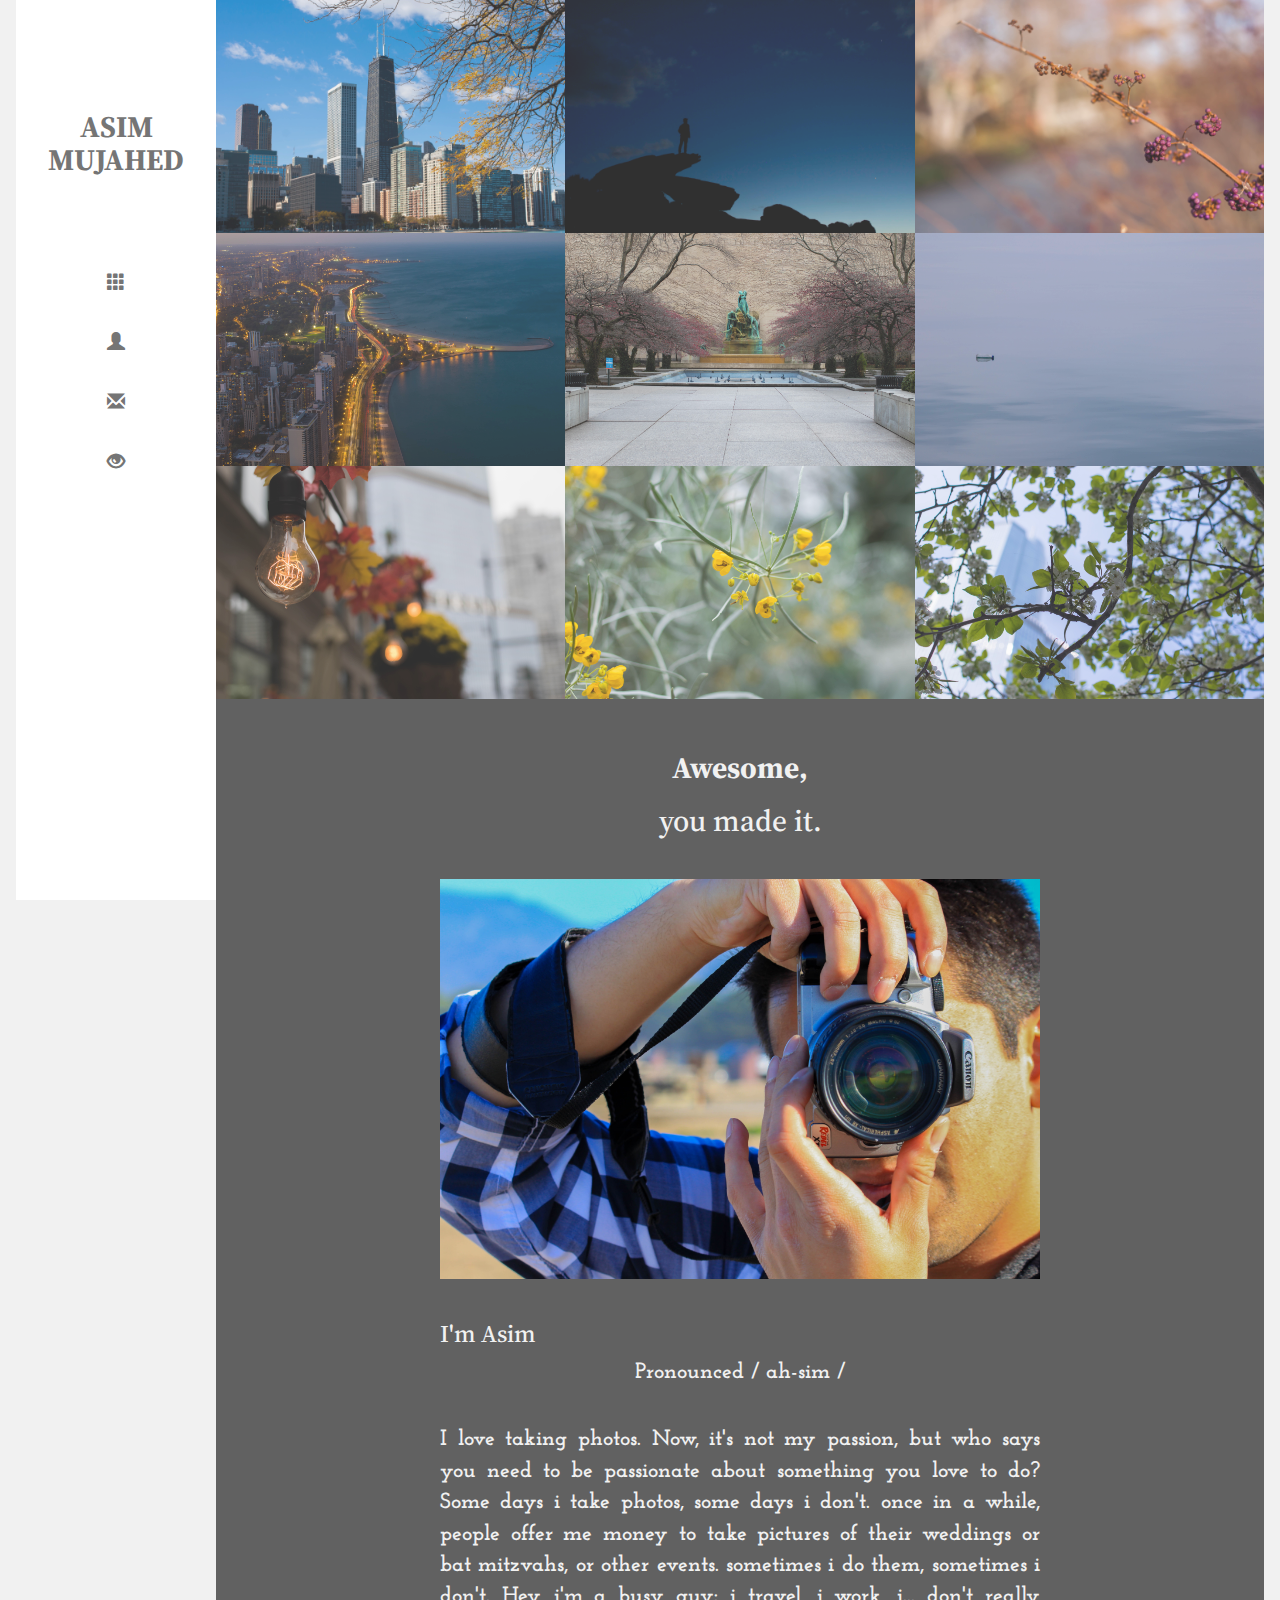
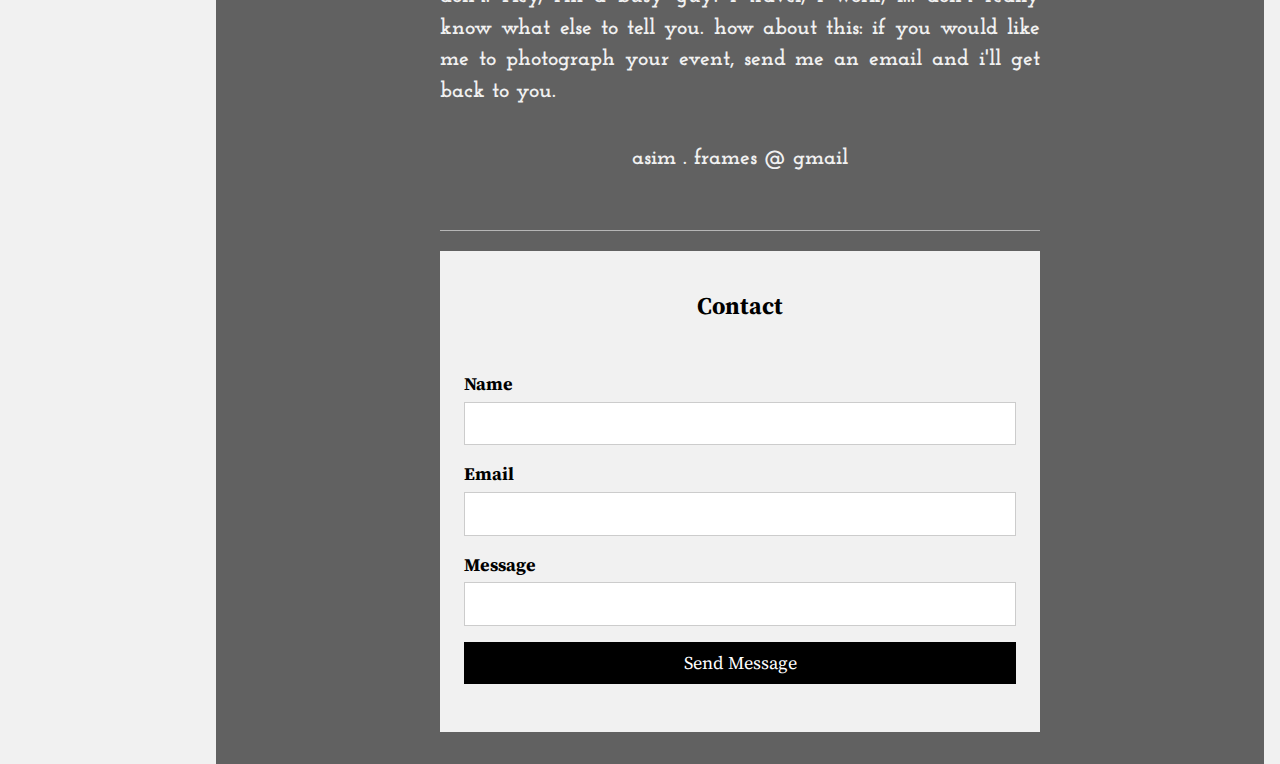
<file: index.html>
<!DOCTYPE html>
<html>
<title>Asim Mujahed</title>
<meta charset="UTF-8">
<meta name="viewport" content="width=device-width, initial-scale=1">
<link rel="stylesheet" href="https://www.w3schools.com/w3css/4/w3.css">
<link href="https://fonts.googleapis.com/css?family=Josefin+Slab|Source+Serif+Pro" rel="stylesheet">
  <link rel="stylesheet" href="https://maxcdn.bootstrapcdn.com/bootstrap/3.3.7/css/bootstrap.min.css" integrity="sha384-BVYiiSIFeK1dGmJRAkycuHAHRg32OmUcww7on3RYdg4Va+PmSTsz/K68vbdEjh4u" crossorigin="anonymous">

<style>
body,h1,h2,h3,h4,h5 {font-family: 'Source Serif Pro', serif;}
body, h4 {font-size: 24px}
body, h3 {font-size: 30px}
body, button {font-size: 18px}
body, label {font-size: 18px}*

.w3-third img{margin-bottom: 0px; opacity: 0.8; cursor: pointer}
.w3-third img:hover{opacity: 5}
body p {font-family: 'Josefin Slab', serif; font-weight:bold; font-size: 22px;}
</style>



<body class="w3-light-grey w3-container w3-content" style="max-width:1600px">

<!-- Sidebar/menu -->
<nav class="w3-sidebar w3-bar-block w3-white w3-animate-left w3-text-grey w3-collapse w3-top w3-center"  style="z-index:3;width:200px;font-weight:bold" id="mySidebar"><br>
  <h3 class="w3-padding-64 w3-center"><b>ASIM<br>MUJAHED</b></h3>
  <a href="javascript:void(0)" onclick="w3_close()" class="w3-bar-item w3-button w3-padding w3-hide-large">CLOSE</a>


  <a href="index.html#" onclick="w3_close()" class="w3-bar-item w3-button">
    <span class="glyphicon glyphicon-th btn-lg" aria-hidden="true"></span>
  </a>


  <a href="index.html#about" onclick="w3_close()" class="w3-bar-item w3-button">
    <span class="glyphicon glyphicon-user btn-lg" aria-hidden="true"></span>
  </a>

  <a href="index.html#contact" onclick="w3_close()" class="w3-bar-item w3-button">
    <span class="glyphicon glyphicon-envelope btn-lg" aria-hidden="true"></span>
  </a>
  
      <a href="port.html" onclick="w3_close()" class="w3-bar-item w3-button">
    <span class="glyphicon glyphicon-eye-open btn-lg" aria-hidden="true"></span>
  </a>
</nav>

<!-- Top menu on small screens -->
<header class="w3-container w3-top w3-hide-large w3-white w3-xlarge w3-padding-16" ><!-- buttoncolor-->
  <span class="w3-left w3-padding">ASIM MUJAHED</span>
  <a href="javascript:void(0)" class="w3-right w3-button w3-white" onclick="w3_open()">☰</a>
</header>

<!-- Overlay effect when opening sidebar on small screens -->
<div class="w3-overlay w3-hide-large w3-animate-opacity" onclick="w3_close()" style="cursor:pointer" title="close side menu" id="myOverlay"></div>

<!-- !PAGE CONTENT! -->
<div class="w3-main" style="margin-left:200px">

  <!-- Push down content on small screens --> 
  <div class="w3-hide-large" style="margin-top:83px"></div>
  
  <!-- Photo grid -->
  <div class="w3-row">
    <div class="w3-third">

      <!-- <link rel="stylesheet" type="text/css" href="assets/images/style.css"> -->
      
      <img src="assets/images/IMG_8755.jpg" style="width:100%" onclick="onClick(this)" alt=""><!-- row1:col1 -->
      <img src="assets/images/4S4A4152.jpg" style="width:100%" onclick="onClick(this)" alt=""><!-- 2:1 -->
      <img src="assets/images/4S4A3994.jpg" style="width:100%" onclick="onClick(this)" alt=""><!-- 3:1 -->
    </div>

    <div class="w3-third">
      <img src="assets/images/IMG_6014.jpg" style="width:100%" onclick="onClick(this)" alt=""><!-- 1:1 -->
      <img src="assets/images/4S4A4531.jpg" style="width:100%" onclick="onClick(this)" alt=""><!-- 1:2 -->
      <img src="assets/images/4S4A0835.jpg" style="width:100%" onclick="onClick(this)" alt=""><!-- 1:3 -->
    </div>
    
    <div class="w3-third">
      <img src="assets/images/IMG_0354.jpg" style="width:100%" onclick="onClick(this)" alt=""><!-- 1:1 -->
      <img src="assets/images/4S4A4848.jpg" style="width:100%" onclick="onClick(this)" alt="">
      <img src="assets/images/4S4A2304.jpg" style="width:100%" onclick="onClick(this)" alt="">
    </div>
  </div>


  
  <!-- Modal for full size images on click-->
  <div id="modal01" class="w3-modal w3-black" style="padding-top:0" onclick="this.style.display='none'">
    <span class="w3-button w3-black w3-xlarge w3-display-topright">×</span>
    <div class="w3-modal-content w3-animate-zoom w3-center w3-transparent w3-padding-64">
      <img id="img01" class="w3-image">
      <p id="caption"></p>
    </div>
  </div>

  <!-- About section -->
  <div class="w3-container w3-dark-grey w3-center w3-text-light-grey w3-padding-32"  id="about">
    <h3><b>Awesome,</b></h3>
    <h2>you made it.</h2>

    <img src="assets/images/22040209664_7d3124aaf4_o-2.jpg.jpeg" alt="me." class="w3-image w3-padding-32 w3-right-align" width="600" height="650">
    <div class="w3-content w3-justify" style="max-width:600px">
      <h4>I'm Asim</h4>
      <p class="w3-center">Pronounced   / ah-sim /</p><br> 
      <p>I love taking photos. Now, it's not my passion, but who says you need to be passionate about something you love to do? Some days i take photos, some days i don't. once in a while, people offer me money to take pictures of their weddings or bat mitzvahs, or other events. sometimes i do them, sometimes i don't. Hey, i'm a busy guy: i travel, i work, i... don't really know what else to tell you. how about this: if you would like me to photograph your event, send me an email and i'll get back to you. 

      </p><br>
      <div class= "w3-center">
      <p> asim . frames @ gmail </p><br>
      </div>
<!--       <p>tel: 5353 35531</p> -->
      <hr class="w3-opacity">
      
  <!-- Contact section -->

  <div class="w3-container w3-light-grey w3-padding-32 w3-padding-large" id="contact">
    <div class="w3-content" style="max-width:600px">
      <h4 class="w3-center"><b>Contact</b></h4><br>
      <form action="mailto:someone@example.com" method="post" enctype="text/plain">
        <div class="w3-section">
          <label>Name</label>
          <input class="w3-input w3-border" type="text" name="Name" required>
        </div>
        <div class="w3-section">
          <label>Email</label>
          <input class="w3-input w3-border" type="text" name="Email" required>
        </div>
        <div class="w3-section">
          <label>Message</label>
          <input class="w3-input w3-border" type="text" name="Message" required>
        </div>
        <button type="submit" class="w3-button w3-block w3-black w3-margin-bottom">Send Message</button>
      </form>
    </div>
  </div>
</div>
  <!-- Footer -->


  
<!--   <div class="w3-black w3-center w3-padding-24">Powered by <a href="https://www.w3schools.com/w3css/default.asp" title="A.M" target="_blank" class="w3-hover-opacity">w3.css</a></div> -->

<!-- End page content -->
</div>


<!-- End page content -->
</div>

<script>
// Script to open and close sidebar
function w3_open() {
    document.getElementById("mySidebar").style.display = "block";
    document.getElementById("myOverlay").style.display = "block";
}
 
function w3_close() {
    document.getElementById("mySidebar").style.display = "none";
    document.getElementById("myOverlay").style.display = "none";
}

// Modal Image Gallery
function onClick(element) {
  document.getElementById("img01").src = element.src;
  document.getElementById("modal01").style.display = "block";
  var captionText = document.getElementById("caption");
  captionText.innerHTML = element.alt;



}

</script>


</body>
</html>
</file>
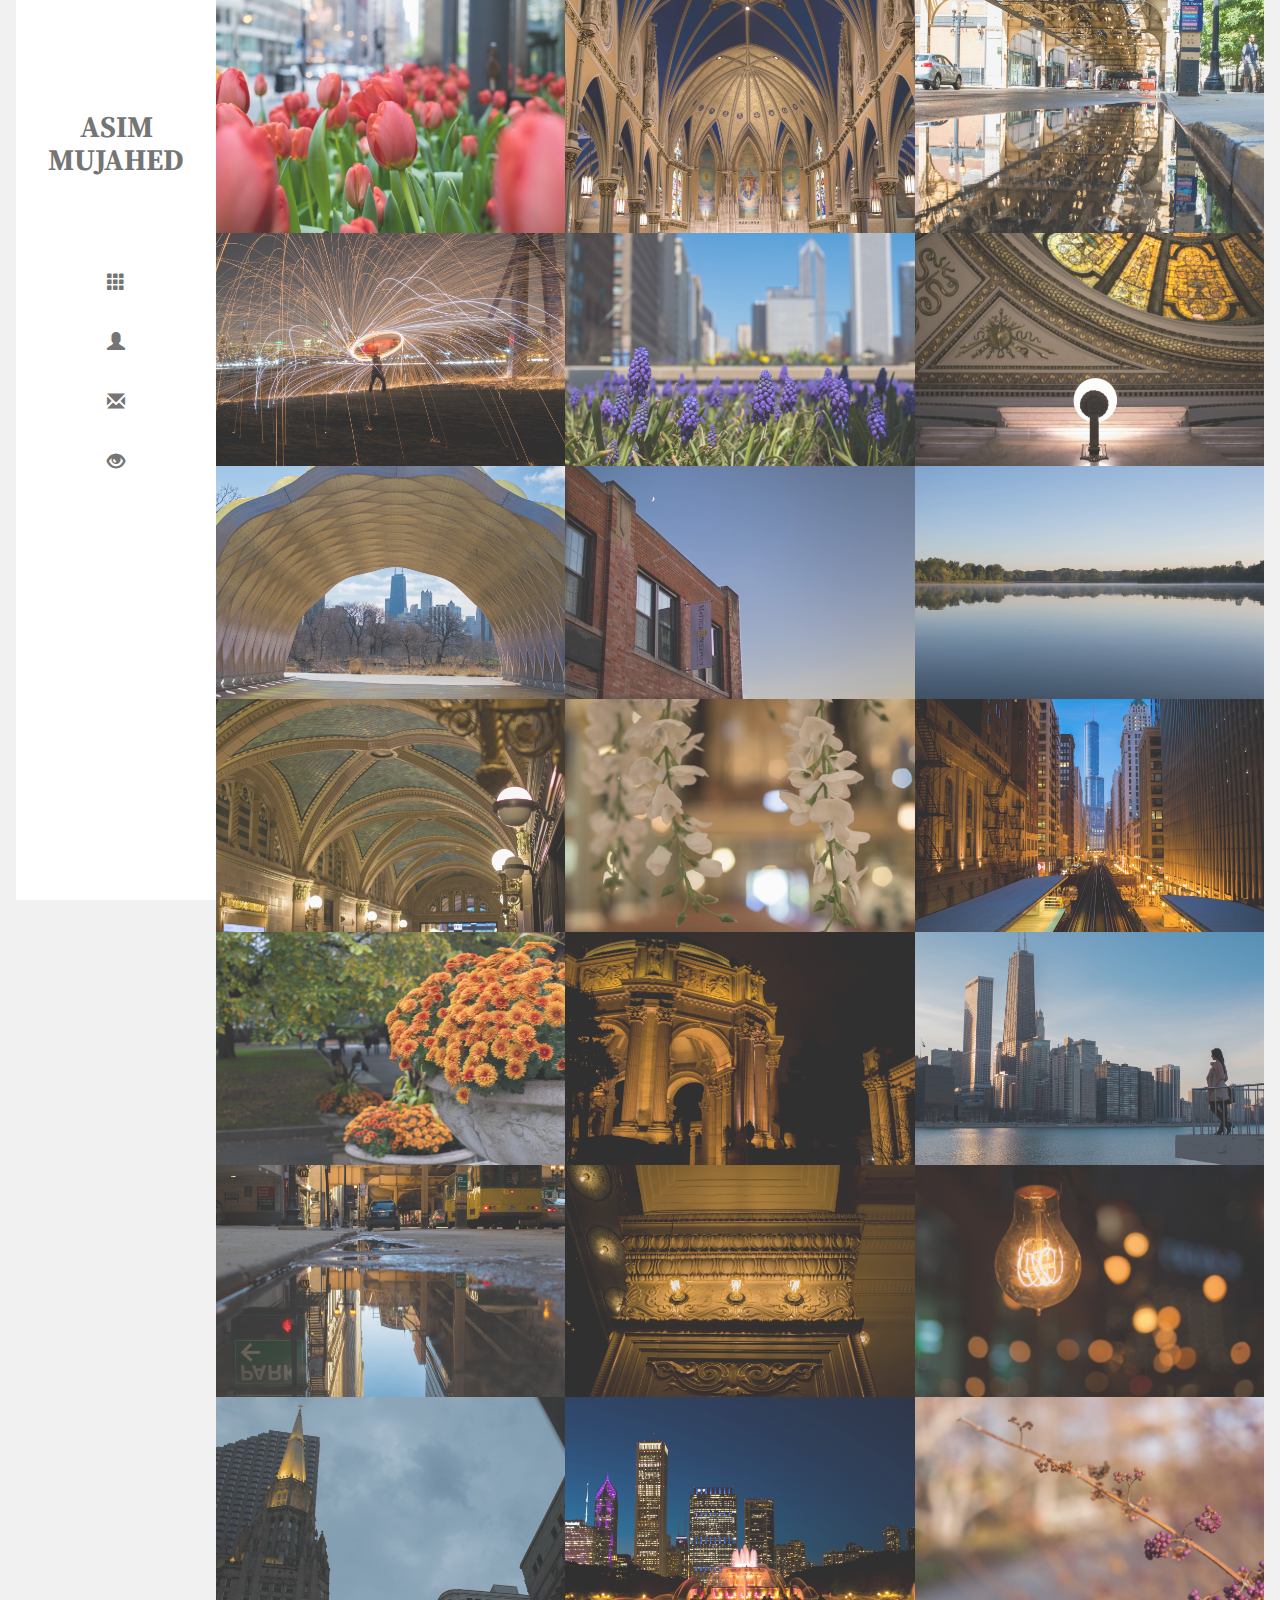
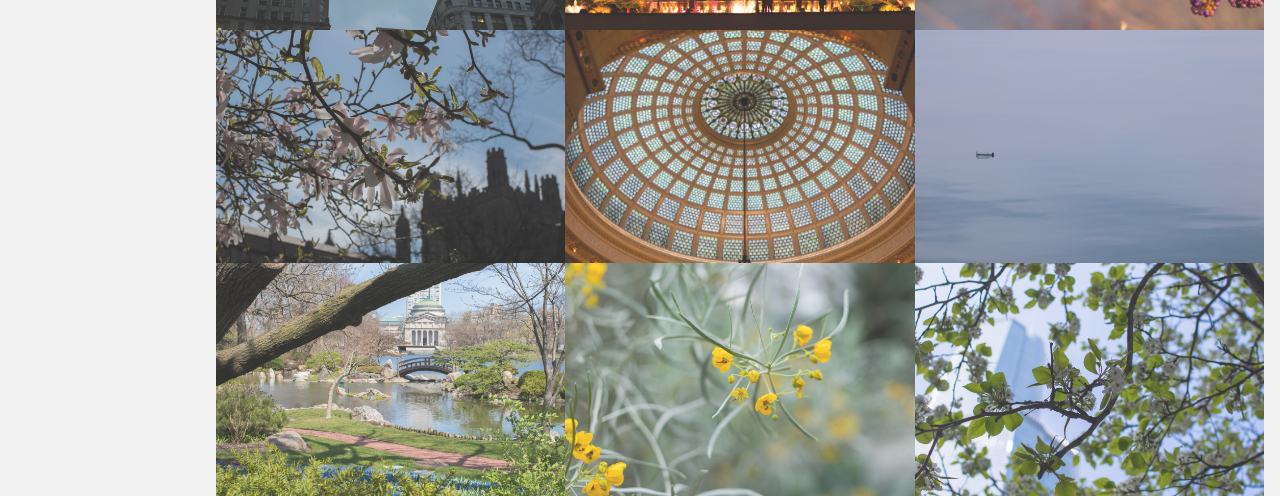
<file: port.html>
<!DOCTYPE html>
<html>
<title>Asim Mujahed</title>
<meta charset="UTF-8">
<meta name="viewport" content="width=device-width, initial-scale=1">
<link rel="stylesheet" href="https://www.w3schools.com/w3css/4/w3.css">
<link href="https://fonts.googleapis.com/css?family=Josefin+Slab|Source+Serif+Pro" rel="stylesheet">
  <link rel="stylesheet" href="https://maxcdn.bootstrapcdn.com/bootstrap/3.3.7/css/bootstrap.min.css" integrity="sha384-BVYiiSIFeK1dGmJRAkycuHAHRg32OmUcww7on3RYdg4Va+PmSTsz/K68vbdEjh4u" crossorigin="anonymous">

<style>
body,h1,h2,h3,h4,h5 {font-family: 'Source Serif Pro', serif;}
body, h4 {font-size: 24px}
body, h3 {font-size: 30px}
body, button {font-size: 18px}
body, label {font-size: 18px}*


.w3-third img{margin-bottom: 0px; opacity: 0.8; cursor: pointer}
.w3-third img:hover{opacity: 5}
body p {font-family: 'Josefin Slab', serif; font-weight:bold; font-size: 22px;}
</style>



<body class="w3-light-grey w3-container w3-content" style="max-width:1600px">

<!-- Sidebar/menu -->
<nav class="w3-sidebar w3-bar-block w3-white w3-animate-left w3-text-grey w3-collapse w3-top w3-center"  style="z-index:3;width:200px;font-weight:bold" id="mySidebar"><br>
  <h3 class="w3-padding-64 w3-center"><b>ASIM<br>MUJAHED</b></h3>
  <a href="javascript:void(0)" onclick="w3_close()" class="w3-bar-item w3-button w3-padding w3-hide-large">CLOSE</a>


  <a href="index.html#" onclick="w3_close()" class="w3-bar-item w3-button">
    <span class="glyphicon glyphicon-th btn-lg" aria-hidden="true"></span>
  </a>
  


  <a href="index.html#about" onclick="w3_close()" class="w3-bar-item w3-button">
    <span class="glyphicon glyphicon-user btn-lg" aria-hidden="true"></span>
  </a>

  <a href="index.html#contact" onclick="w3_close()" class="w3-bar-item w3-button">
    <span class="glyphicon glyphicon-envelope btn-lg" aria-hidden="true"></span>
  </a>
  
    
  <a href="port.html" onclick="w3_close()" class="w3-bar-item w3-button">
    <span class="glyphicon glyphicon-eye-open btn-lg" aria-hidden="true"></span>
  </a>
</nav>

<!-- Top menu on small screens -->
<header class="w3-container w3-top w3-hide-large w3-white w3-xlarge w3-padding-16" ><!-- buttoncolor-->
  <span class="w3-left w3-padding">ASIM MUJAHED</span>
  <a href="javascript:void(0)" class="w3-right w3-button w3-white" onclick="w3_open()">☰</a>
</header>

<!-- Overlay effect when opening sidebar on small screens -->
<div class="w3-overlay w3-hide-large w3-animate-opacity" onclick="w3_close()" style="cursor:pointer" title="close side menu" id="myOverlay"></div>

<!-- !PAGE CONTENT! -->
<div class="w3-main" style="margin-left:200px">

  <!-- Push down content on small screens --> 
  <div class="w3-hide-large" style="margin-top:83px"></div>
  
  <!-- Photo grid -->
  <div class="w3-row">
    <div class="w3-third">

      <!-- <link rel="stylesheet" type="text/css" href="assets/images/style.css"> -->
      
      <img src="assets/images/4S4A2362.jpg" style="width:100%" onclick="onClick(this)" alt=""><!-- row1:col1 -->
      <img src="assets/images/4S4A2088.jpg" style="width:100%" onclick="onClick(this)" alt=""><!-- 2:1 -->
      <img src="assets/images/4S4A2136.jpg" style="width:100%" onclick="onClick(this)" alt=""><!-- 3:1 -->
    </div>

    <div class="w3-third">
      <img src="assets/images/4S4A4072.jpg" style="width:100%" onclick="onClick(this)" alt=""><!-- 1:1 -->
      <img src="assets/images/4S4A2291.jpg" style="width:100%" onclick="onClick(this)" alt=""><!-- 1:2 -->
      <img src="assets/images/4S4A3339.jpg" style="width:100%" onclick="onClick(this)" alt=""><!-- 1:3 -->
    </div>
    
    <div class="w3-third">
      <img src="assets/images/4S4A3401.jpg" style="width:100%" onclick="onClick(this)" alt=""><!-- 1:1 -->
      <img src="assets/images/4S4A0481.jpg" style="width:100%" onclick="onClick(this)" alt="">
      <img src="assets/images/4S4A3519.jpg" style="width:100%" onclick="onClick(this)" alt="">
    </div>
  </div>

  <!-- Photo grid -->
  <div class="w3-row">
    <div class="w3-third">

      <!-- <link rel="stylesheet" type="text/css" href="assets/images/style.css"> -->
      
      <img src="assets/images/4S4A3945.jpg" style="width:100%" onclick="onClick(this)" alt=""><!-- row1:col1 -->
      <img src="assets/images/4S4A3964.jpg" style="width:100%" onclick="onClick(this)" alt=""><!-- 2:1 -->
      <img src="assets/images/4S4A2220.jpg" style="width:100%" onclick="onClick(this)" alt=""><!-- 3:1 -->
    </div>

    <div class="w3-third">
      <img src="assets/images/4S4A4085.jpg" style="width:100%" onclick="onClick(this)" alt=""><!-- 1:1 -->
      <img src="assets/images/4S4A4380.jpg" style="width:100%" onclick="onClick(this)" alt=""><!-- 1:2 -->
      <img src="assets/images/4S4A4711.jpg" style="width:100%" onclick="onClick(this)" alt=""><!-- 1:3 -->
    </div>
    
    <div class="w3-third">
      <img src="assets/images/4S4A4716.jpg" style="width:100%" onclick="onClick(this)" alt=""><!-- 1:1 -->
      <img src="assets/images/4S4A5478.jpg" style="width:100%" onclick="onClick(this)" alt="">
      <img src="assets/images/IMG_0208.jpg" style="width:100%" onclick="onClick(this)" alt="">
    </div>
  </div>

  <!-- Photo grid -->
  <div class="w3-row">
    <div class="w3-third">

      <!-- <link rel="stylesheet" type="text/css" href="assets/images/style.css"> -->
      
      <img src="assets/images/4S4A5634.jpg" style="width:100%" onclick="onClick(this)" alt=""><!-- row1:col1 -->
      <img src="assets/images/4S4A5670.jpg" style="width:100%" onclick="onClick(this)" alt=""><!-- 2:1 -->
      <img src="assets/images/4S4A5736.jpg" style="width:100%" onclick="onClick(this)" alt=""><!-- 3:1 -->
    </div>

    <div class="w3-third">
      <img src="assets/images/4S4A5968.jpg" style="width:100%" onclick="onClick(this)" alt=""><!-- 1:1 -->
      <img src="assets/images/IMG_0048.jpg" style="width:100%" onclick="onClick(this)" alt=""><!-- 1:2 -->
      <img src="assets/images/4S4A0835.jpg" style="width:100%" onclick="onClick(this)" alt=""><!-- 1:3 -->
    </div>
    
    <div class="w3-third">
      <img src="assets/images/IMG_0354.jpg" style="width:100%" onclick="onClick(this)" alt=""><!-- 1:1 -->
      <img src="assets/images/4S4A4848.jpg" style="width:100%" onclick="onClick(this)" alt="">
      <img src="assets/images/4S4A2304.jpg" style="width:100%" onclick="onClick(this)" alt="">
    </div>
  </div>




  
<!--   <div class="w3-black w3-center w3-padding-24">Powered by <a href="https://www.w3schools.com/w3css/default.asp" title="A.M" target="_blank" class="w3-hover-opacity">w3.css</a></div> -->

<!-- End page content -->
</div>


<!-- End page content -->
</div>

<script>
// Script to open and close sidebar
function w3_open() {
    document.getElementById("mySidebar").style.display = "block";
    document.getElementById("myOverlay").style.display = "block";
}
 
function w3_close() {
    document.getElementById("mySidebar").style.display = "none";
    document.getElementById("myOverlay").style.display = "none";
}

// Modal Image Gallery
function onClick(element) {
  document.getElementById("img01").src = element.src;
  document.getElementById("modal01").style.display = "block";
  var captionText = document.getElementById("caption");
  captionText.innerHTML = element.alt;



}

</script>


</body>
</html>
</file>
